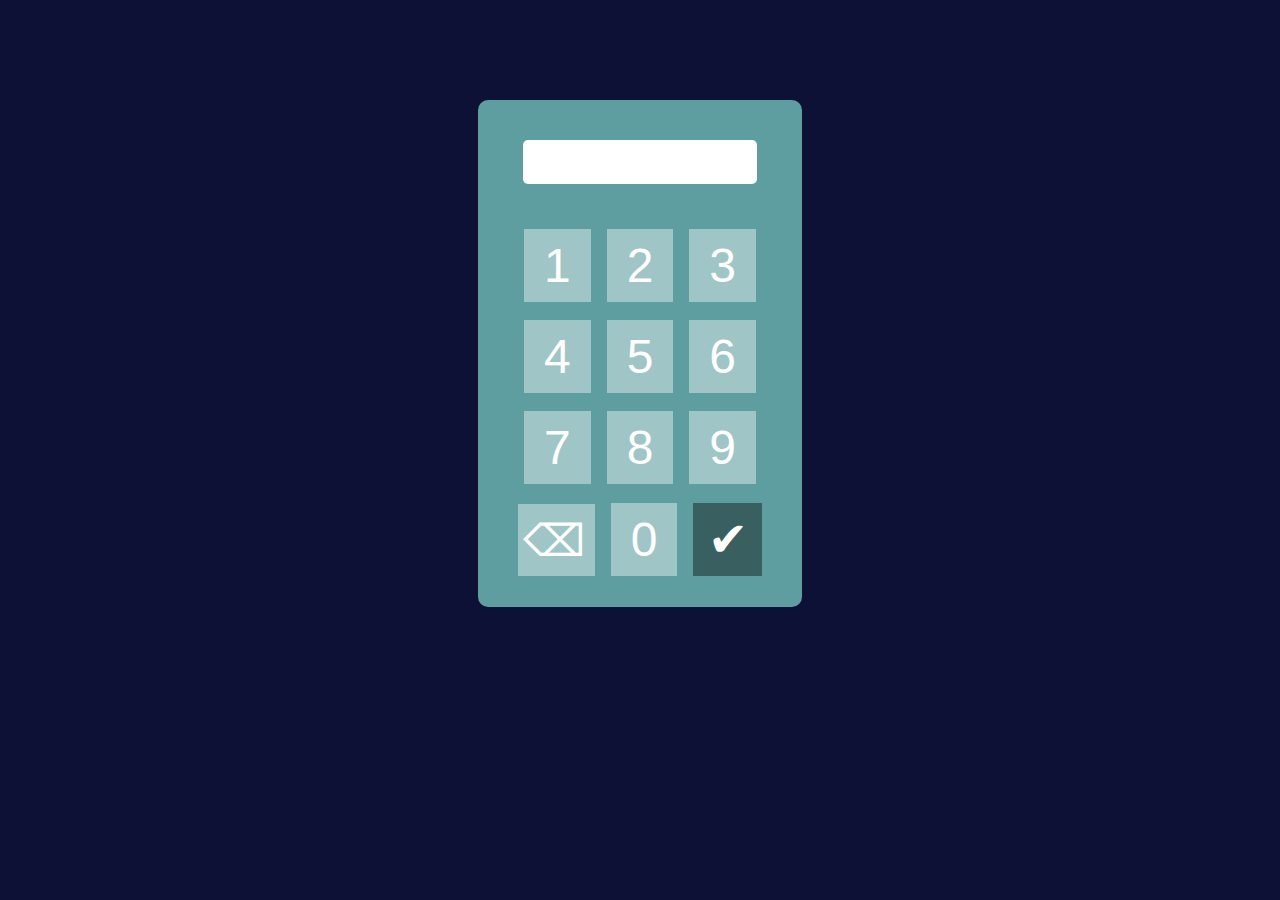
<file: index.html>
<!DOCTYPE html>
<html lang="en">
<head>
    <meta charset="UTF-8">
    <meta name="viewport" content="width=device-width, initial-scale=1.0">
    <link rel="stylesheet" href="style.css">
    <script defer src="script.js"></script>
    <title>PIN Pad</title>
</head>
<body>

    <div id="container">

        <input type="text" id="userPin"><br>
        <br><br><br>

        <span class="key number" onclick="document.getElementById('userPin').value += '1'">1</span>&nbsp;&nbsp;&nbsp;
        <span class="key number" onclick="document.getElementById('userPin').value += '2'">2</span>&nbsp;&nbsp;&nbsp;
        <span class="key number" onclick="document.getElementById('userPin').value += '3'">3</span><br><br><br>
        <span class="key number" onclick="document.getElementById('userPin').value += '4'">4</span>&nbsp;&nbsp;&nbsp;
        <span class="key number" onclick="document.getElementById('userPin').value += '5'">5</span>&nbsp;&nbsp;&nbsp;
        <span class="key number" onclick="document.getElementById('userPin').value += '6'">6</span><br><br><br>
        <span class="key number" onclick="document.getElementById('userPin').value += '7'">7</span>&nbsp;&nbsp;&nbsp;
        <span class="key number" onclick="document.getElementById('userPin').value += '8'">8</span>&nbsp;&nbsp;&nbsp;
        <span class="key number" onclick="document.getElementById('userPin').value += '9'">9</span><br><br><br>
        <span class="key backspace" onclick="backspace()">⌫</span>&nbsp;&nbsp;&nbsp;
        <span class="key number" onclick="document.getElementById('userPin').value += '0'">0</span>&nbsp;&nbsp;&nbsp;
        <span class="key check" onclick="check()">✔</span>



    </div>
    
</body>
</html>
</file>
<file: style.css>
body{
    margin: 0;
    padding: 0;
    display: flex;
    justify-content: center;
    align-items: center;
    background-color: rgb(13, 17, 54);
}

#container{

    background-color: cadetblue;
    text-align: center;
    padding: 40px 40px;
    border-radius: 10px;
    margin-top: 100px;
    margin-bottom: 100px;


}

#userPin{

    font-size: 36px;
    width: 230px;
    text-align: center;
    border: none;
    outline: none;
    border-radius: 5px;

}

#container .key{

    background-color: rgb(0,0,0);
    background-color: rgba(255,255,255,0.4);
    color: white;
    padding: 10px 20px;
    font-family: Arial, Helvetica, sans-serif;
    font-size: 48px;
    cursor: pointer;

}

#container .key:active{

    background-color: rgba(0,0,0,0.4);

}

#container .key.backspace{

    font-size: 44px;
    padding-left:5px ;
    padding-right: 10px;
    padding-top: 12px;
    padding-bottom: 11px;

}

#container .key.check{

    padding-left: 15px;
    padding-right: 14px;
    background-color: rgba(0,0,0,0.4);

}
</file>
